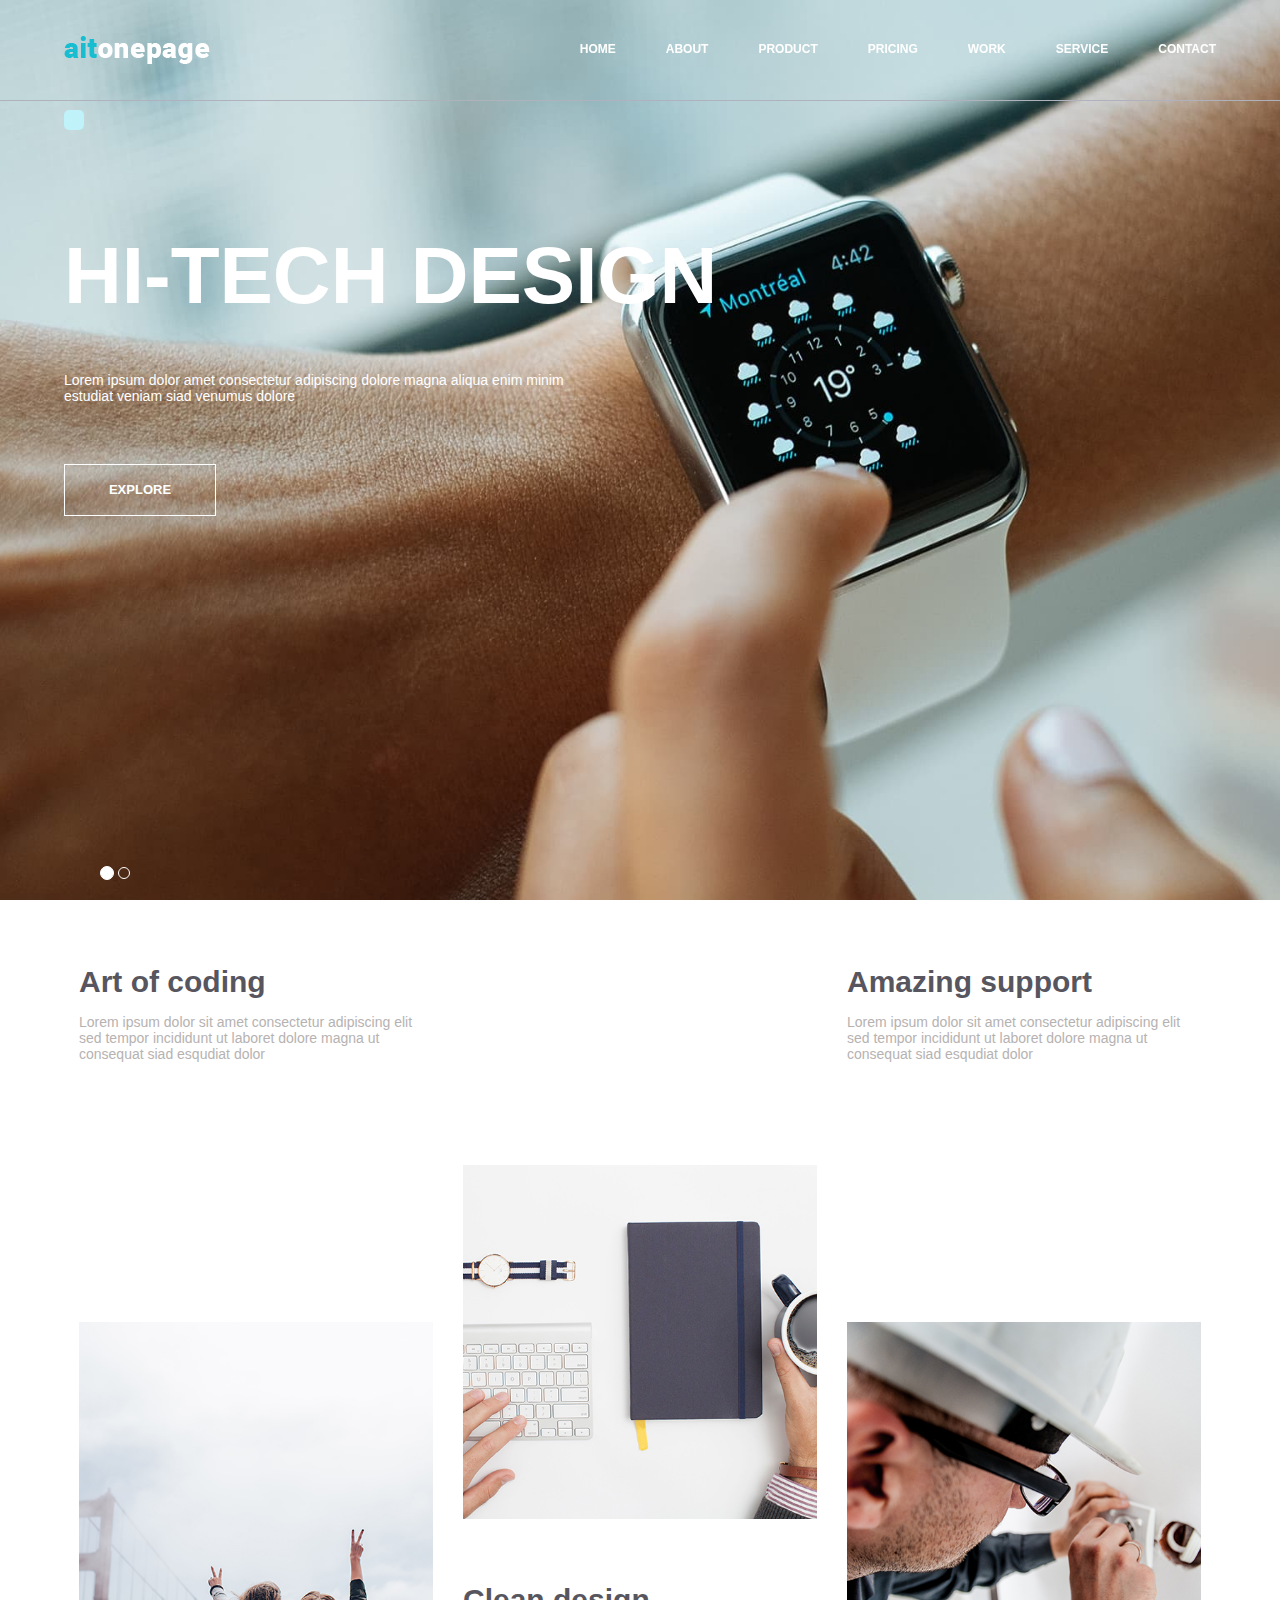
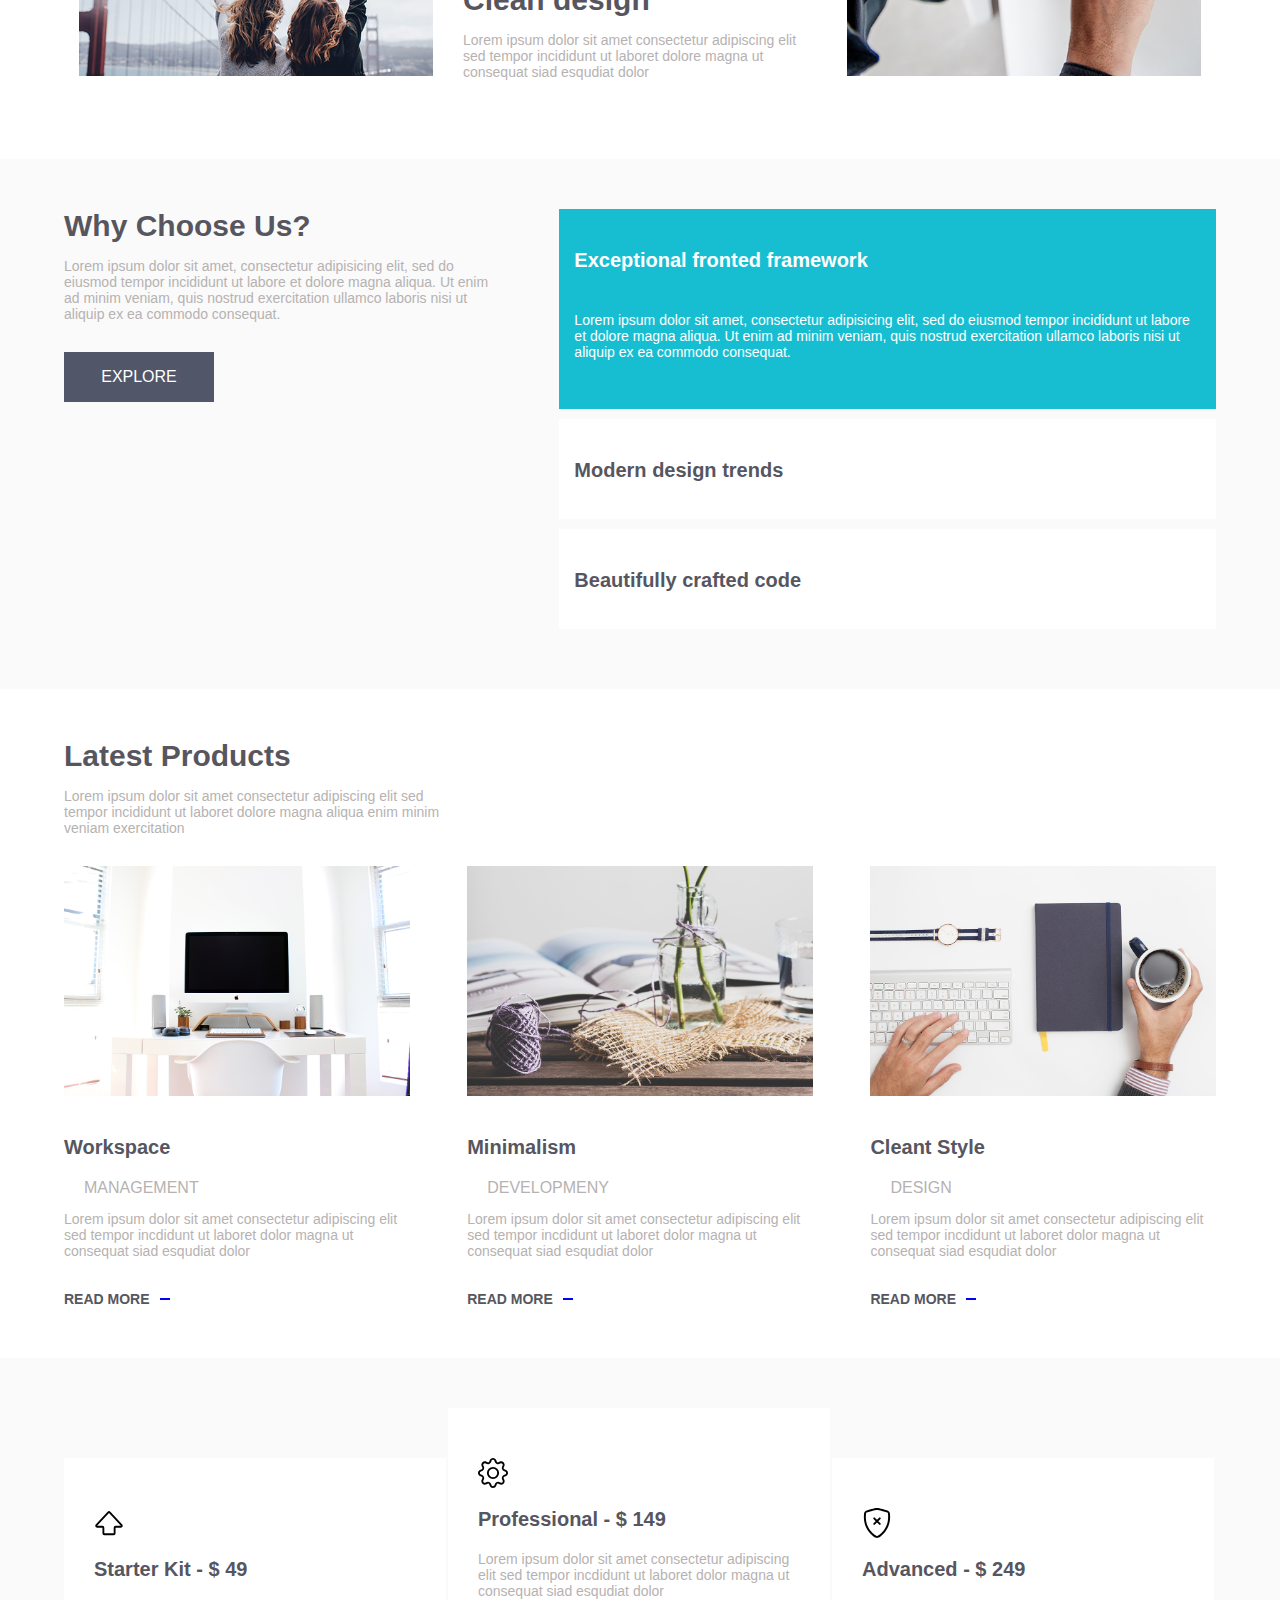
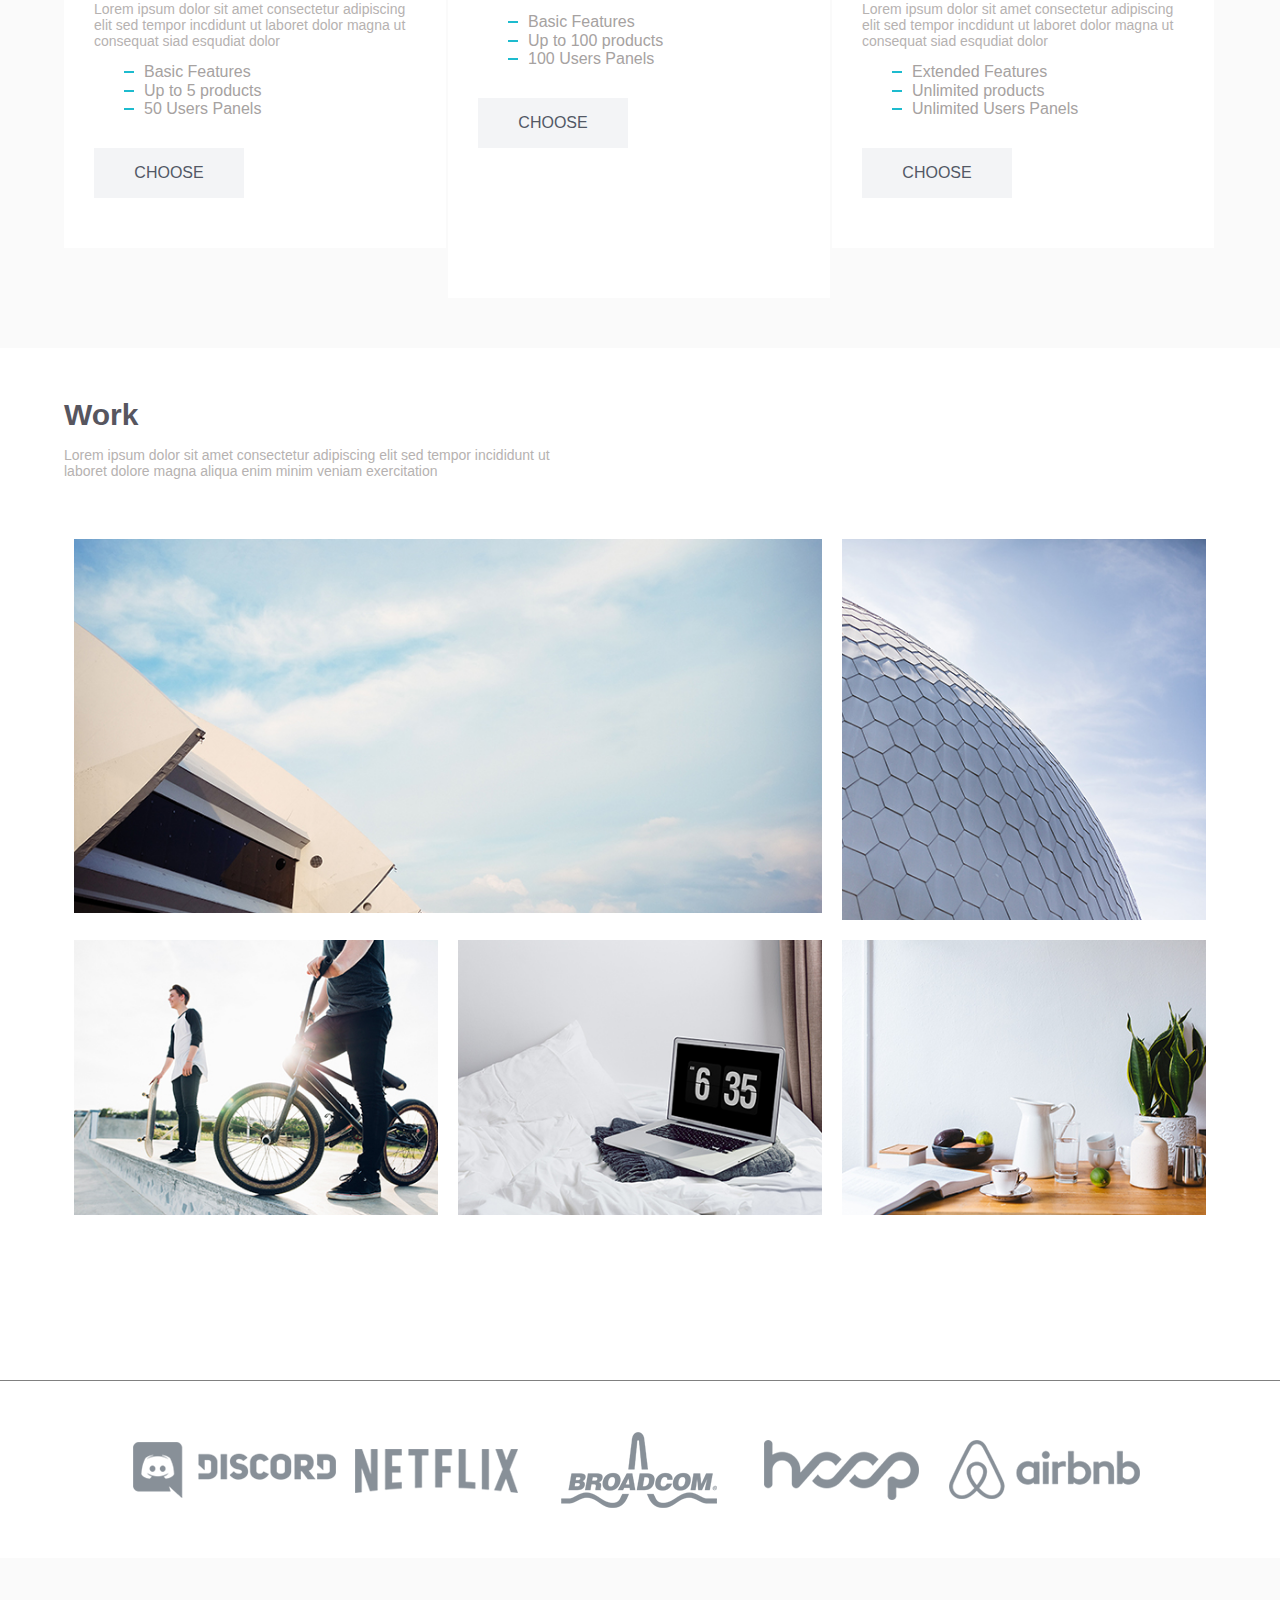
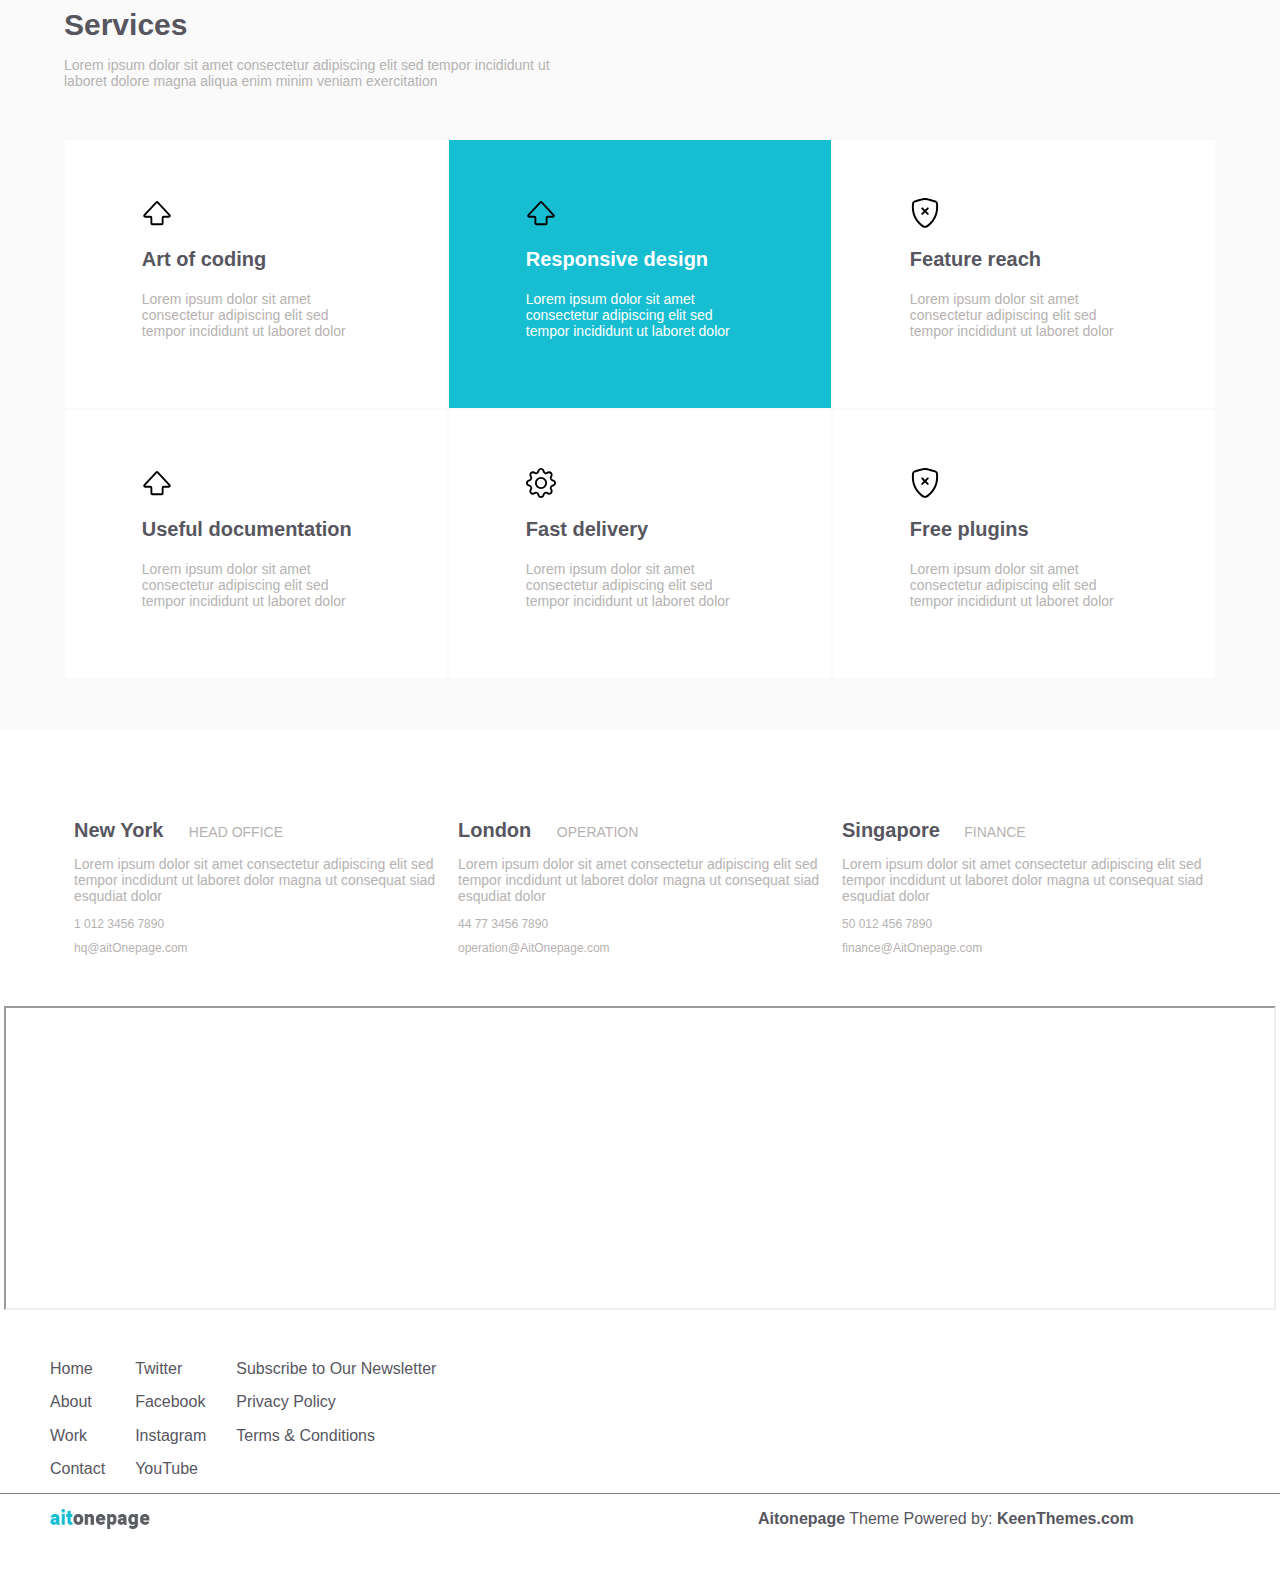
<file: src/index.html>
<!DOCTYPE HTML>
<html lang="en" class="no-js">

<head>
	<meta charset="utf-8">
	<title>One-page</title>
	<meta name="description" content="">
	<meta name="viewport" content="width=device-width, initial-scale=1">
	<meta property="og:title" content="">
	<meta property="og:type" content="">
	<meta property="og:url" content="">
	<meta property="og:image" content="">

	<link rel="manifest" href="site.webmanifest">
	<link rel="apple-touch-icon" href="icon.png">
	<link href="favicon.ico" rel="shortcut icon">

	<link rel="stylesheet" href="css/normalize.css">
	<link rel="stylesheet" href="css/main.css">
	<link rel="stylesheet" href="css/swiper-bundle.css">

	<meta name="theme-color" content="#fafafa">
</head>

<body>

	<!-- Add your site or application content here -->
	<header class="header">
		<a href="" class="logo"></a>
		<div class="menu-icon">
			<div class="line1"></div>
			<div class="line2"></div>
			<div class="line3"></div>
		</div>
		<ul class="menu-list">
			<li class="menu-item"><div class="line"></div><a href="">HOME</a></li>
			<li class="menu-item"><div class="line"></div><a href="">ABOUT</a></li>
			<li class="menu-item"><div class="line"></div><a href="">PRODUCT</a></li>
			<li class="menu-item"><div class="line"></div><a href="">PRICING</a></li>
			<li class="menu-item"><div class="line"></div><a href="">WORK</a></li>
			<li class="menu-item"><div class="line"></div><a href="">SERVICE</a></li>
			<li class="menu-item"><div class="line"></div><a href="">CONTACT</a></li></li>
		</ul>
	</header>

	<div class="hi-tech-design">
		<div class="swiper-container">
			<div class="swiper-wrapper">
				<div class="swiper-slide slide1">
					<div class="lang-container">
						<div class="language">
							<p>select language</p>
							<a href="index.html">english</a>
							<a href="index-rus.html">russian</a>
						</div>
					</div>
					<h1>HI-TECH DESIGN</h1>
					<p>Lorem ipsum dolor amet consectetur adipiscing dolore magna aliqua
enim minim estudiat veniam siad venumus dolore</p>
					<a class="explorebutton" href="index.html"> EXPLORE</a>
				</div>
				<div class="swiper-slide slide2">
					<div class="lang-container">
						<div class="language">
							<p>select language</p>
							<a href="index.html">english</a>
							<a href="index-rus.html">russian</a>
						</div>
					</div>
					<h1>HI-TECH DESIGN</h1>
					<p>Lorem ipsum dolor amet consectetur adipiscing dolore magna aliqua
enim minim estudiat veniam siad venumus dolore</p>
					<a class="explorebutton" href="index.html"> EXPLORE</a>
				</div>
			</div>
			<div class="swiper-buttons">
				<div class="button1"></div>
				<div class="button2"></div>
			</div>
		</div>
	</div>

	<div class="about">
		<div class="art-of-coding">
			<h2>Art of coding</h2>
			<p>Lorem ipsum dolor sit amet consectetur adipiscing elit sed tempor incididunt ut laboret dolore magna ut consequat siad esqudiat dolor</p>
			<img src="img/about1.jpg" alt="girls">
		</div>
		<div class="clean-design">
			<img src="img/about2.jpg" alt="table">
			<h2>Clean design</h2>
			<p>Lorem ipsum dolor sit amet consectetur adipiscing elit sed tempor incididunt ut laboret dolore magna ut consequat siad esqudiat dolor</p>
		</div>
		<div class="amazing-support">
			<h2>Amazing support</h2>
			<p>Lorem ipsum dolor sit amet consectetur adipiscing elit sed tempor incididunt ut laboret dolore magna ut consequat siad esqudiat dolor</p>
			<img src="img/about3.jpg" alt="master">
		</div>
	</div>

	<div class="why-choose-us">
		<div class="question">
			<h2>Why Choose Us?</h2>
			<p>Lorem ipsum dolor sit amet, consectetur adipisicing elit, sed do eiusmod tempor incididunt ut labore et dolore magna aliqua. Ut enim ad minim veniam, quis nostrud exercitation ullamco laboris nisi ut aliquip ex ea commodo consequat.</p>
			<a href="" class="button">EXPLORE</a>
		</div>
		<div class="categories">
			<div class="category1 blue-style">
				<h3>Exceptional fronted framework</h3>
				<p>Lorem ipsum dolor sit amet, consectetur adipisicing elit, sed do eiusmod tempor incididunt ut labore et dolore magna aliqua. Ut enim ad minim veniam, quis nostrud exercitation ullamco laboris nisi ut aliquip ex ea commodo consequat.</p>
			</div>
			<div class="category2">
				<h3>Modern design trends</h3>
				<p>Lorem ipsum dolor sit amet, consectetur adipisicing elit, sed do eiusmod tempor incididunt ut labore et dolore magna aliqua. Ut enim ad minim veniam, quis nostrud exercitation ullamco laboris nisi ut aliquip ex ea commodo consequat.</p>
			</div>
			<div class="category3">
				<h3>Beautifully crafted code</h3>
				<p>Lorem ipsum dolor sit amet, consectetur adipisicing elit, sed do eiusmod tempor incididunt ut labore et dolore magna aliqua. Ut enim ad minim veniam, quis nostrud exercitation ullamco laboris nisi ut aliquip ex ea commodo consequat.</p>
			</div>
		</div>
	</div>

	<div class="latest-products">
		<h2>Latest Products</h2>
		<p>Lorem ipsum dolor sit amet consectetur adipiscing elit sed tempor incididunt ut laboret dolore magna aliqua enim minim veniam exercitation</p>
		<div class="container">
			<div class="conteiner-item1">
				<img src="img/l-p-1.jpg" alt="computer">
				<a href=""><h3>Workspace</h3></a>
				<div class="position">MANAGEMENT</div>
				<p>Lorem ipsum dolor sit amet consectetur adipiscing elit sed tempor incdidunt ut laboret dolor magna ut consequat siad esqudiat dolor</p>
				<a href="" class="read-more">READ MORE</a>
			</div>
			<div class="conteiner-item2">
				<img src="img/l-p-2.jpg" alt="table">
				<a href=""><h3>Minimalism</h3></a>
				<div class="position">DEVELOPMENY</div>
				<p>Lorem ipsum dolor sit amet consectetur adipiscing elit sed tempor incdidunt ut laboret dolor magna ut consequat siad esqudiat dolor</p>
				<a href="" class="read-more">READ MORE</a>
			</div>
			<div class="conteiner-item3">
				<img src="img/l-p-3.jpg" alt="table">
				<a href=""><h3>Cleant Style</h3></a>
				<div class="position">DESIGN</div>
				<p>Lorem ipsum dolor sit amet consectetur adipiscing elit sed tempor incdidunt ut laboret dolor magna ut consequat siad esqudiat dolor</p>
				<a href="" class="read-more">READ MORE</a>
			</div>
		</div>
	</div>

	<div class="price">
		<div class="conteiner-item1">
			<img src="img/shift.svg" alt="icon">
			<h3>Starter Kit - $ 49</h3>
			<p>Lorem ipsum dolor sit amet consectetur adipiscing elit sed tempor incdidunt ut laboret dolor magna ut consequat siad esqudiat dolor</p>
			<ul>
				<li>Basic Features</li>
				<li>Up to 5 products</li>
				<li>50 Users Panels</li>
			</ul>
			<a href="" class="button">CHOOSE</a>
		</div>
		<div class="conteiner-item2">
			<img src="img/gear.svg" alt="icon">
			<h3>Professional - $ 149 </h3>
			<p>Lorem ipsum dolor sit amet consectetur adipiscing elit sed tempor incdidunt ut laboret dolor magna ut consequat siad esqudiat dolor</p>
			<ul>
				<li>Basic Features</li>
				<li>Up to 100 products</li>
				<li>100 Users Panels</li>
			</ul>
			<a href="" class="button">CHOOSE</a>
		</div>
		<div class="conteiner-item3">
			<img src="img/shield-x.svg" alt="icon">
			<h3>Advanced - $ 249</h3>
			<p>Lorem ipsum dolor sit amet consectetur adipiscing elit sed tempor incdidunt ut laboret dolor magna ut consequat siad esqudiat dolor</p>
			<ul>
				<li>Extended Features</li>
				<li>Unlimited products</li>
				<li>Unlimited Users Panels</li>
			</ul>
			<a href="" class="button">CHOOSE</a>
		</div>
	</div>

	<div class="work">
		<h2>Work</h2>
		<p>Lorem ipsum dolor sit amet consectetur adipiscing elit sed tempor incididunt ut laboret dolore magna aliqua enim minim veniam exercitation</p>
		<div class="galery">
			<img class="a1" src="img/galery1.jpg" alt="roof">
			<img class="a2" src="img/galery2.jpg" alt="table">
			<img class="a3" src="img/galery3.jpg" alt="bycicle">
			<img class="a4" src="img/galery4.jpg" alt="time">
			<img class="a5" src="img/galery5.jpg" alt="roof">
		</div>
	</div>

	<div class="sponsors">
		<img class="a1" src="img/sponsor1.png" alt="sponsor">
		<img class="a2" src="img/sponsor2.png" alt="sponsor">
		<img class="a3" src="img/sponsor3.png" alt="sponsor">
		<img class="a4" src="img/sponsor4.png" alt="sponsor">
		<img class="a5" src="img/sponsor5.png" alt="sponsor">
	</div>

	<div class="services">
		<h2>Services</h2>
		<p>Lorem ipsum dolor sit amet consectetur adipiscing elit sed tempor incididunt ut laboret dolore magna aliqua enim minim veniam exercitation</p>
		<div class="grid">
			<div class="grid-item1">
				<img src="img/shift.svg" alt="icon" class="image">
				<h3>Art of coding</h3>
				<p>Lorem ipsum dolor sit amet consectetur adipiscing elit sed tempor incididunt ut laboret dolor</p>
			</div>
			<div class="grid-item2">
				<img src="img/shift.svg" alt="icon" class="image">
				<h3>Responsive design</h3>
				<p>Lorem ipsum dolor sit amet consectetur adipiscing elit sed tempor incididunt ut laboret dolor</p>
			</div>
			<div class="grid-item3">
				<img src="img/shield-x.svg" alt="icon" class="image">
				<h3>Feature reach</h3>
				<p>Lorem ipsum dolor sit amet consectetur adipiscing elit sed tempor incididunt ut laboret dolor</p>
			</div>
			<div class="grid-item4">
				<img src="img/shift.svg" alt="icon" class="image">
				<h3>Useful documentation</h3>
				<p>Lorem ipsum dolor sit amet consectetur adipiscing elit sed tempor incididunt ut laboret dolor</p>
			</div>
			<div class="grid-item5">
				<img src="img/gear.svg" alt="icon" class="image">
				<h3>Fast delivery</h3>
				<p>Lorem ipsum dolor sit amet consectetur adipiscing elit sed tempor incididunt ut laboret dolor</p>
			</div>
			<div class="grid-item6">
				<img src="img/shield-x.svg" alt="icon" class="image">
				<h3>Free plugins</h3>
				<p>Lorem ipsum dolor sit amet consectetur adipiscing elit sed tempor incididunt ut laboret dolor</p>
			</div>
		</div>
	</div>

	<div class="city">
		<div class="item1">
			<h3>New York </h3>
			<div class="position">HEAD OFFICE</div>
			<p>Lorem ipsum dolor sit amet consectetur adipiscing elit sed tempor incdidunt ut laboret dolor magna ut consequat siad esqudiat dolor</p>
			<div class="phone"> 1 012 3456 7890</div>
			<div class="email">hq@aitOnepage.com</div>
		</div>
		<div class="item2">
			<h3>London </h3>
			<div class="position">OPERATION</div>
			<p>Lorem ipsum dolor sit amet consectetur adipiscing elit sed tempor incdidunt ut laboret dolor magna ut consequat siad esqudiat dolor</p>
			<div class="phone">44 77 3456 7890</div>
			<div class="email">operation@AitOnepage.com</div>
		</div>
		<div class="item3">
			<h3>Singapore</h3>
			<div class="position">FINANCE</div>
			<p>Lorem ipsum dolor sit amet consectetur adipiscing elit sed tempor incdidunt ut laboret dolor magna ut consequat siad esqudiat dolor</p>
			<div class="phone"> 50 012 456 7890</div>
			<div class="email">finance@AitOnepage.com</div>
		</div>
	</div>

	<div class="map">
		<iframe src="https://www.google.com/maps/embed?pb=!1m14!1m8!1m3!1d29513.09911664666!2d89.0260179!3d62.4631521!3m2!1i1024!2i768!4f13.1!3m3!1m2!1s0x434b7399a95dc4f9%3A0x16d155bd53437b8b!2z0JzQo9CfICIg0KLRg9GA0LDQvdGB0LrRjdC90LXRgNCz0L4iINCR0L7RgNGB0LrQuNC5INGE0LjQu9C40LDQuw!5e0!3m2!1sru!2sru!4v1619083714948!5m2!1sru!2sru" allowfullscreen="" loading="lazy"></iframe>
	</div>
	
	<footer>
		<div class="links">
			<ul class="list1">
				<li>Home</li>
				<li>About</li>
				<li>Work</li>
				<li>Contact</li>
			</ul>
			<ul class="list2">
				<li>Twitter</li>
				<li>Facebook</li>
				<li>Instagram</li>
				<li>YouTube</li>
			</ul>
			<ul class="list3">
				<li>Subscribe to Our Newsletter</li>
				<li>Privacy Policy</li>
				<li>Terms & Conditions</li>
			</ul>
		</div>
		<div class="foot">
			<img src="img/logo-dark.png" alt="logo">
			<div class="text"><b>Aitonepage</b> Theme Powered by: <b>KeenThemes.com</b></div>
		</div>
	</footer>

	<a href="" class="buttonUp unview">TOP</a>


	<script src="js/swiper-bundle.js"></script>
	<script src="js/vendor/modernizr-3.11.2.min.js"></script>
	<script src="js/plugins.js"></script>
	<script src="js/main.js"></script>

	<!-- Google Analytics: change UA-XXXXX-Y to be your site's ID. -->
	<script>
		window.ga = function () { ga.q.push(arguments) }; ga.q = []; ga.l = +new Date;
		ga('create', 'UA-XXXXX-Y', 'auto'); ga('set', 'anonymizeIp', true); ga('set', 'transport', 'beacon'); ga('send', 'pageview')
	</script>
	<script src="https://www.google-analytics.com/analytics.js" async></script>
</body>

</html>
</file>
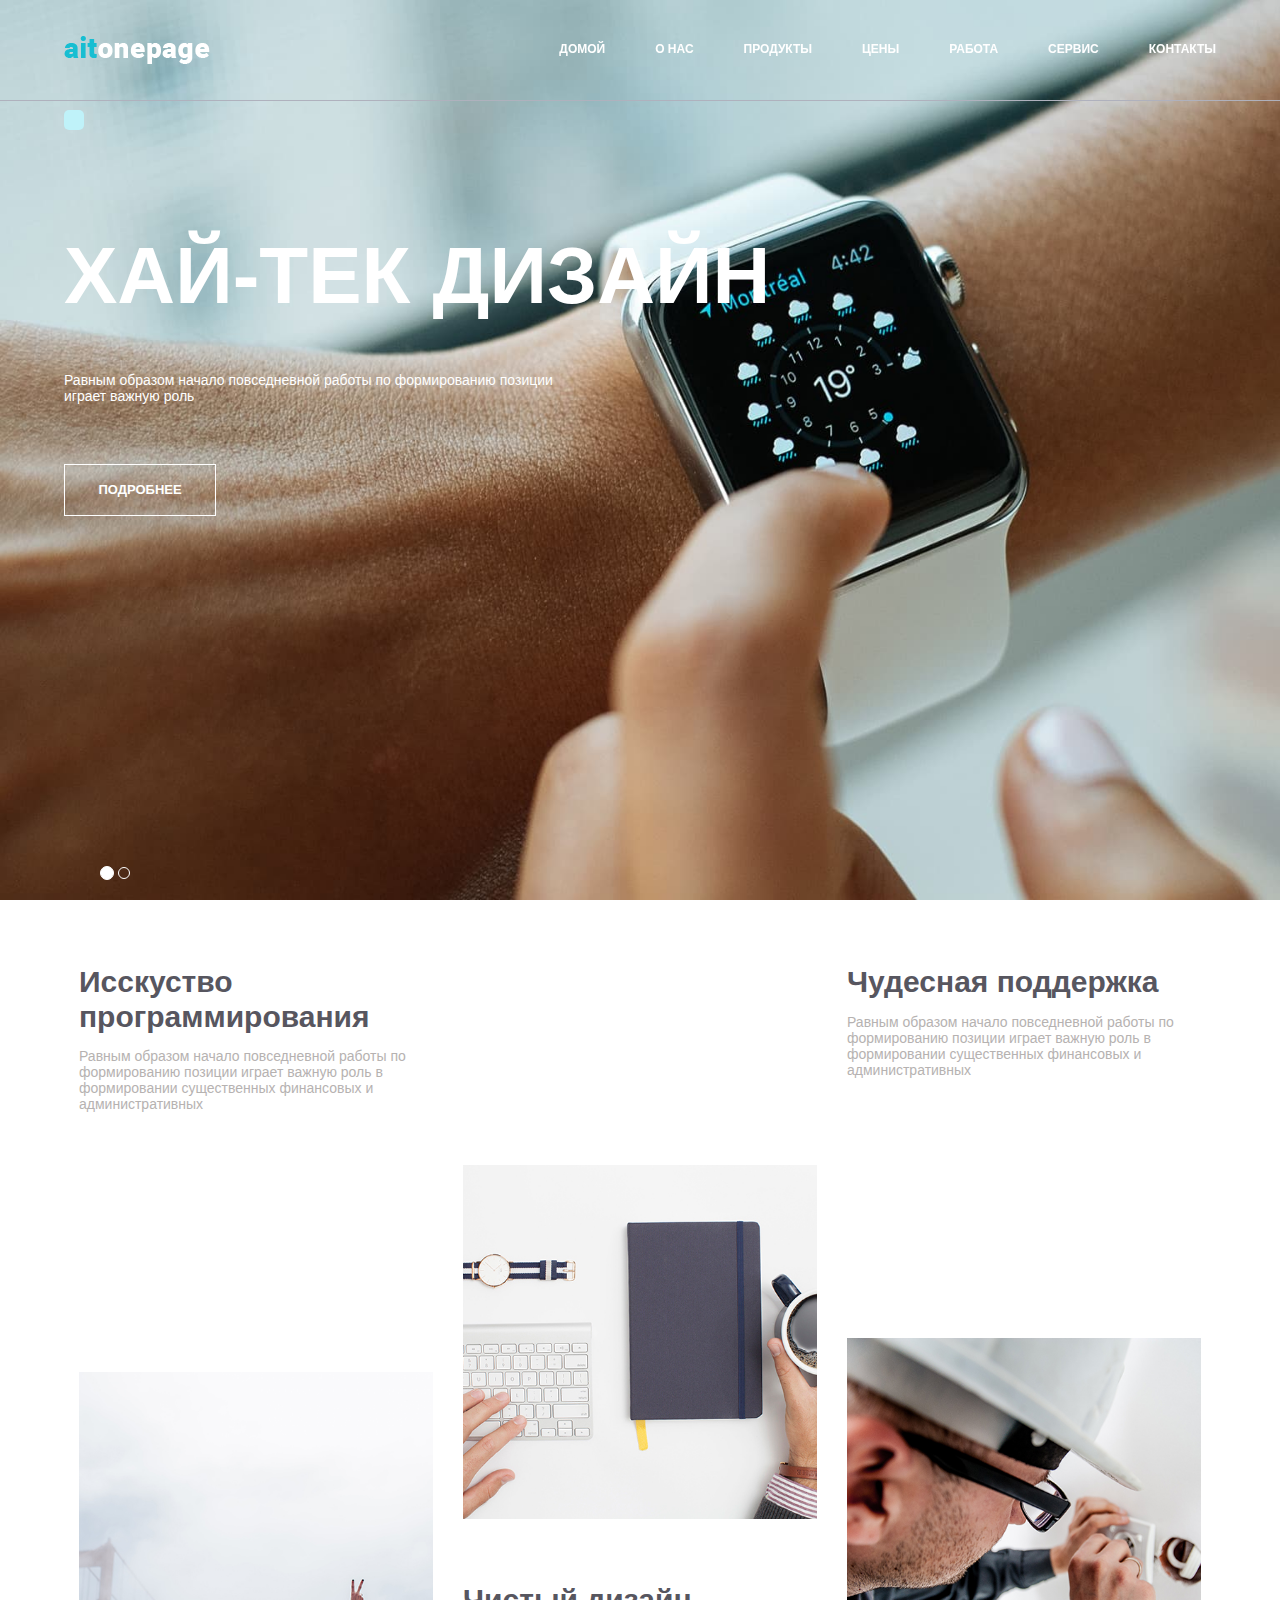
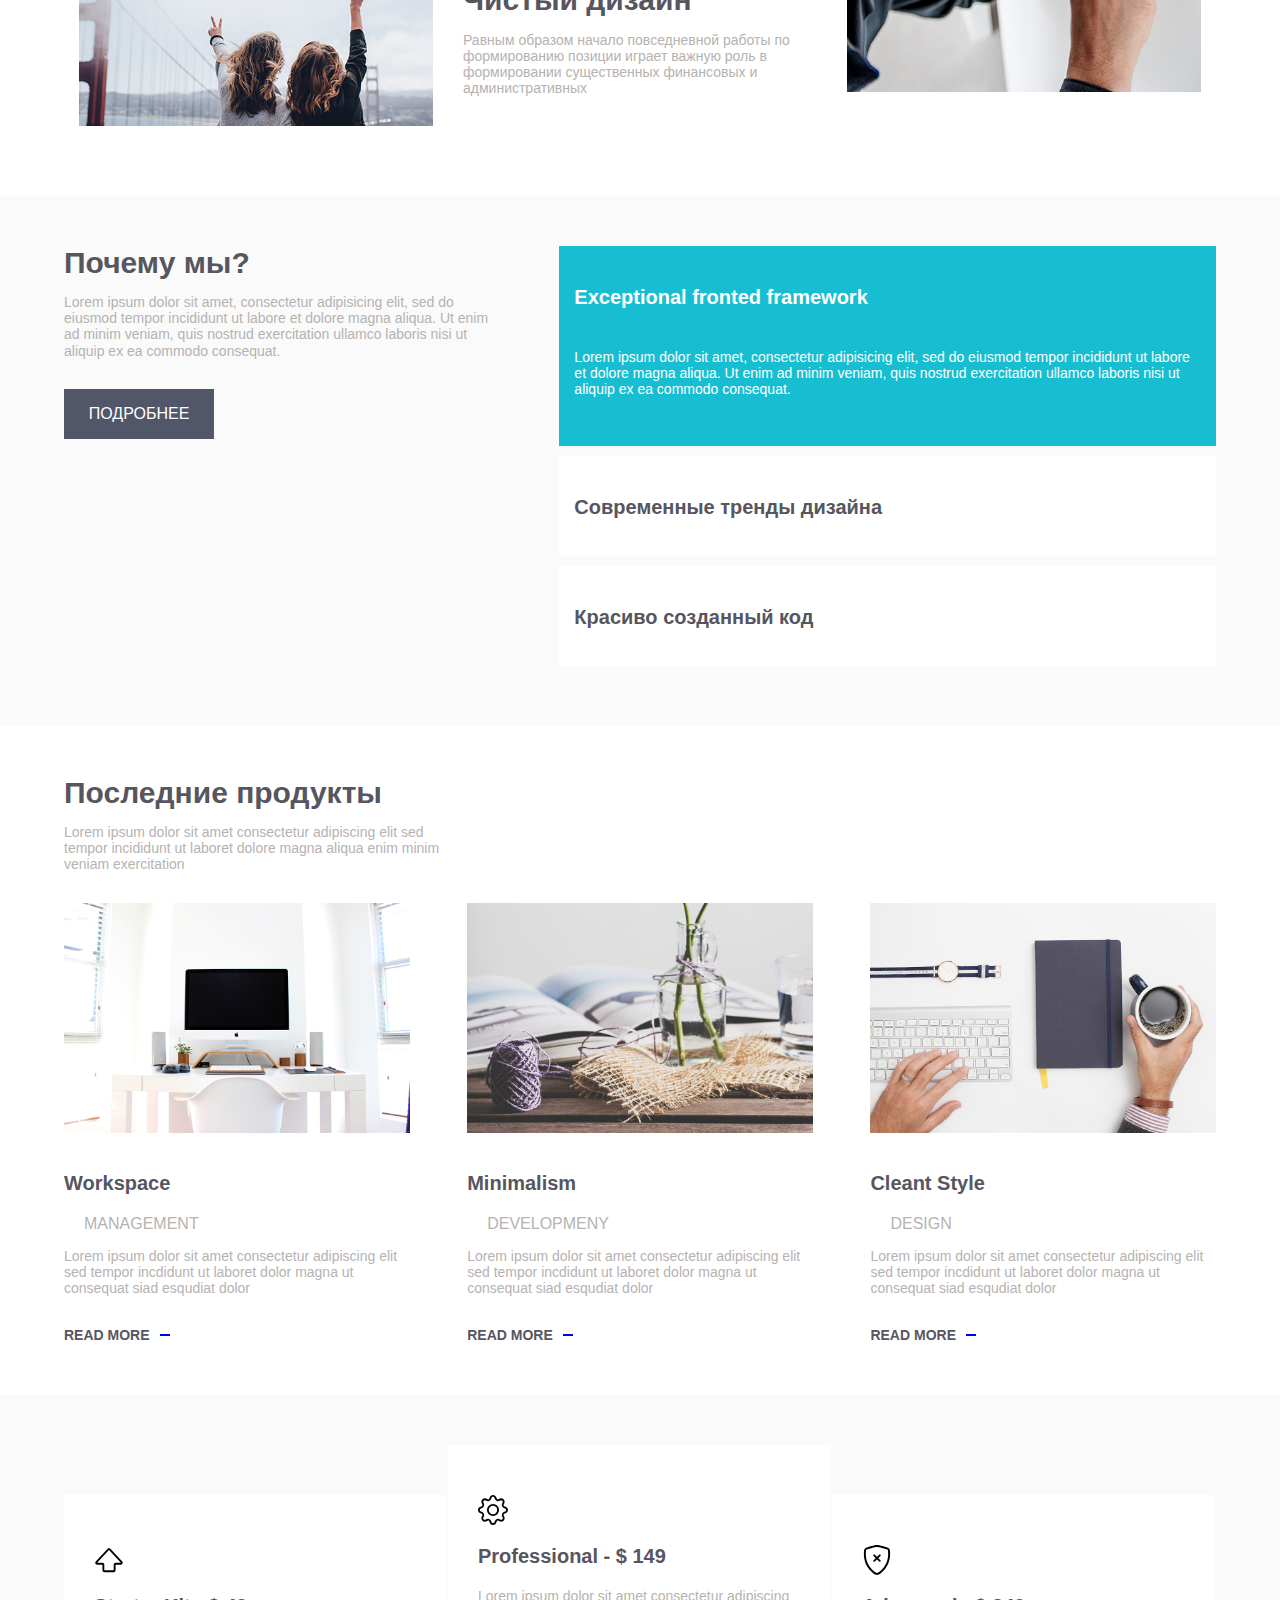
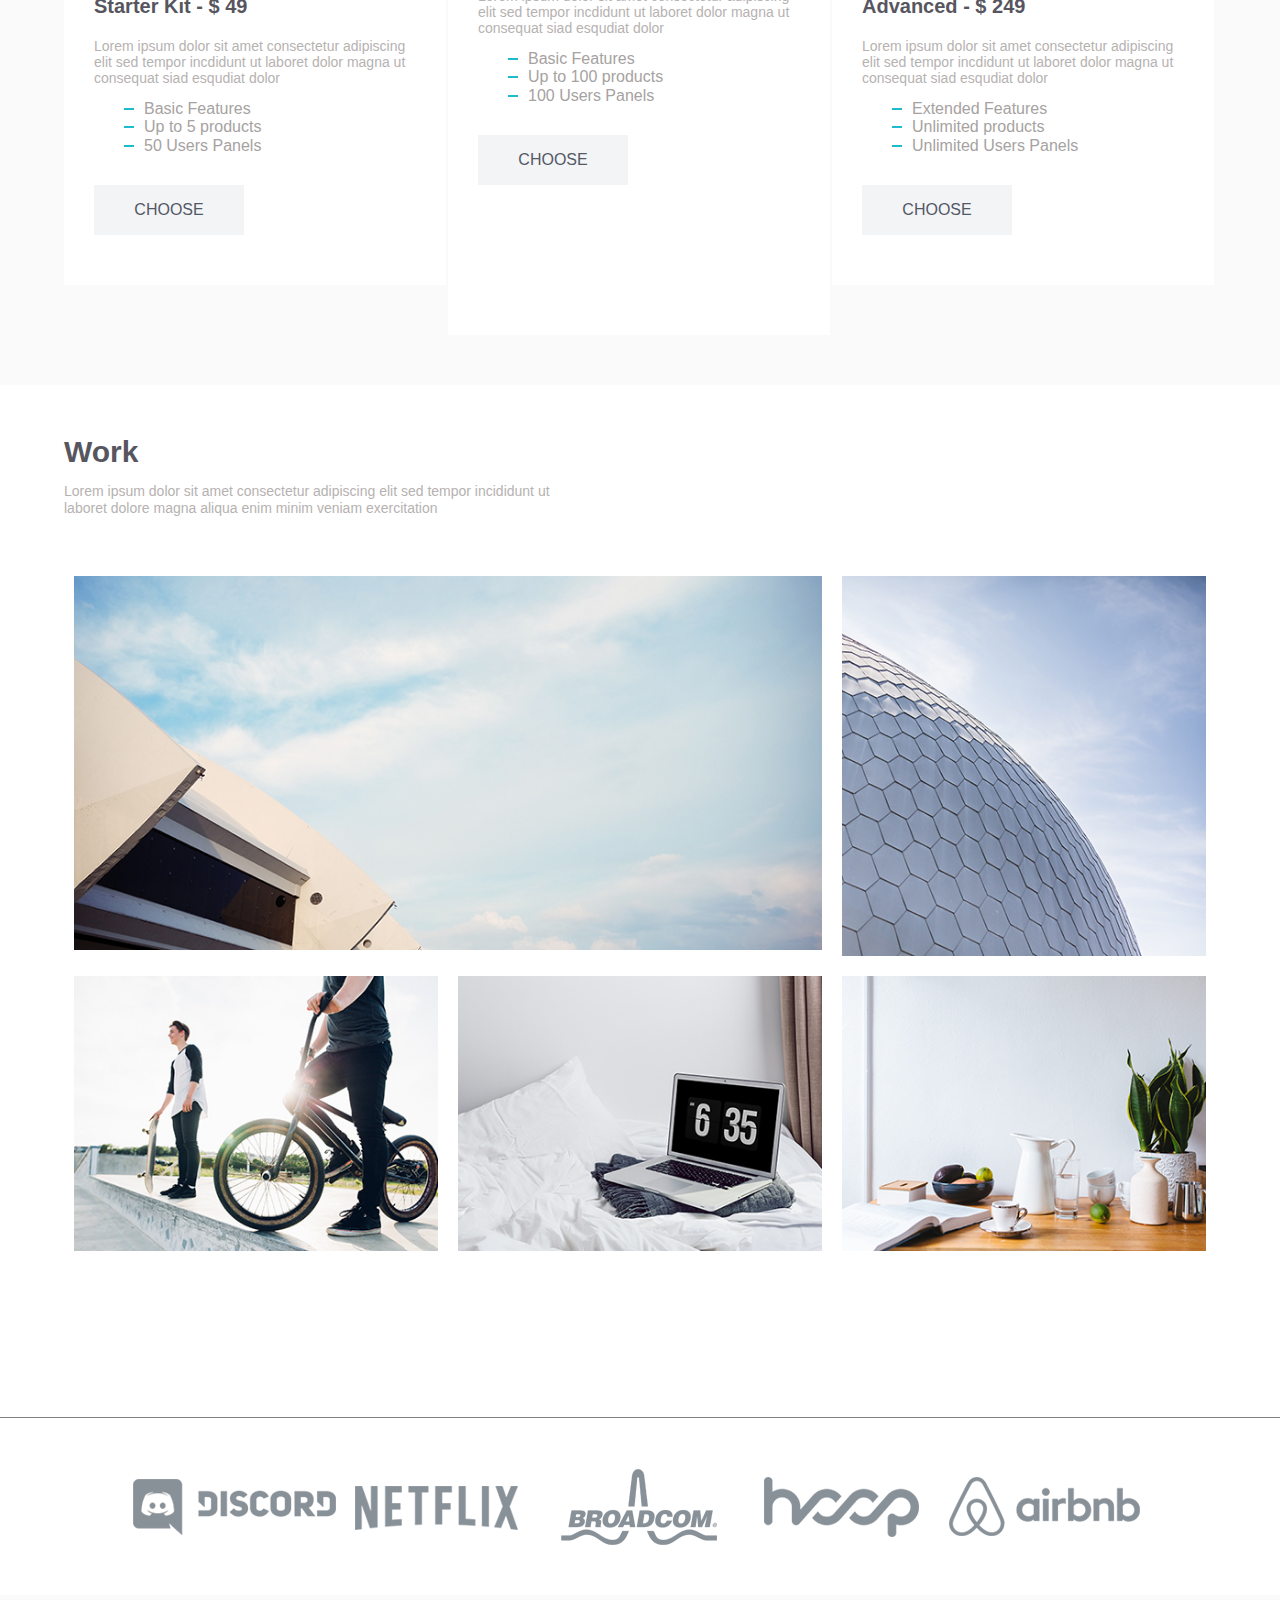
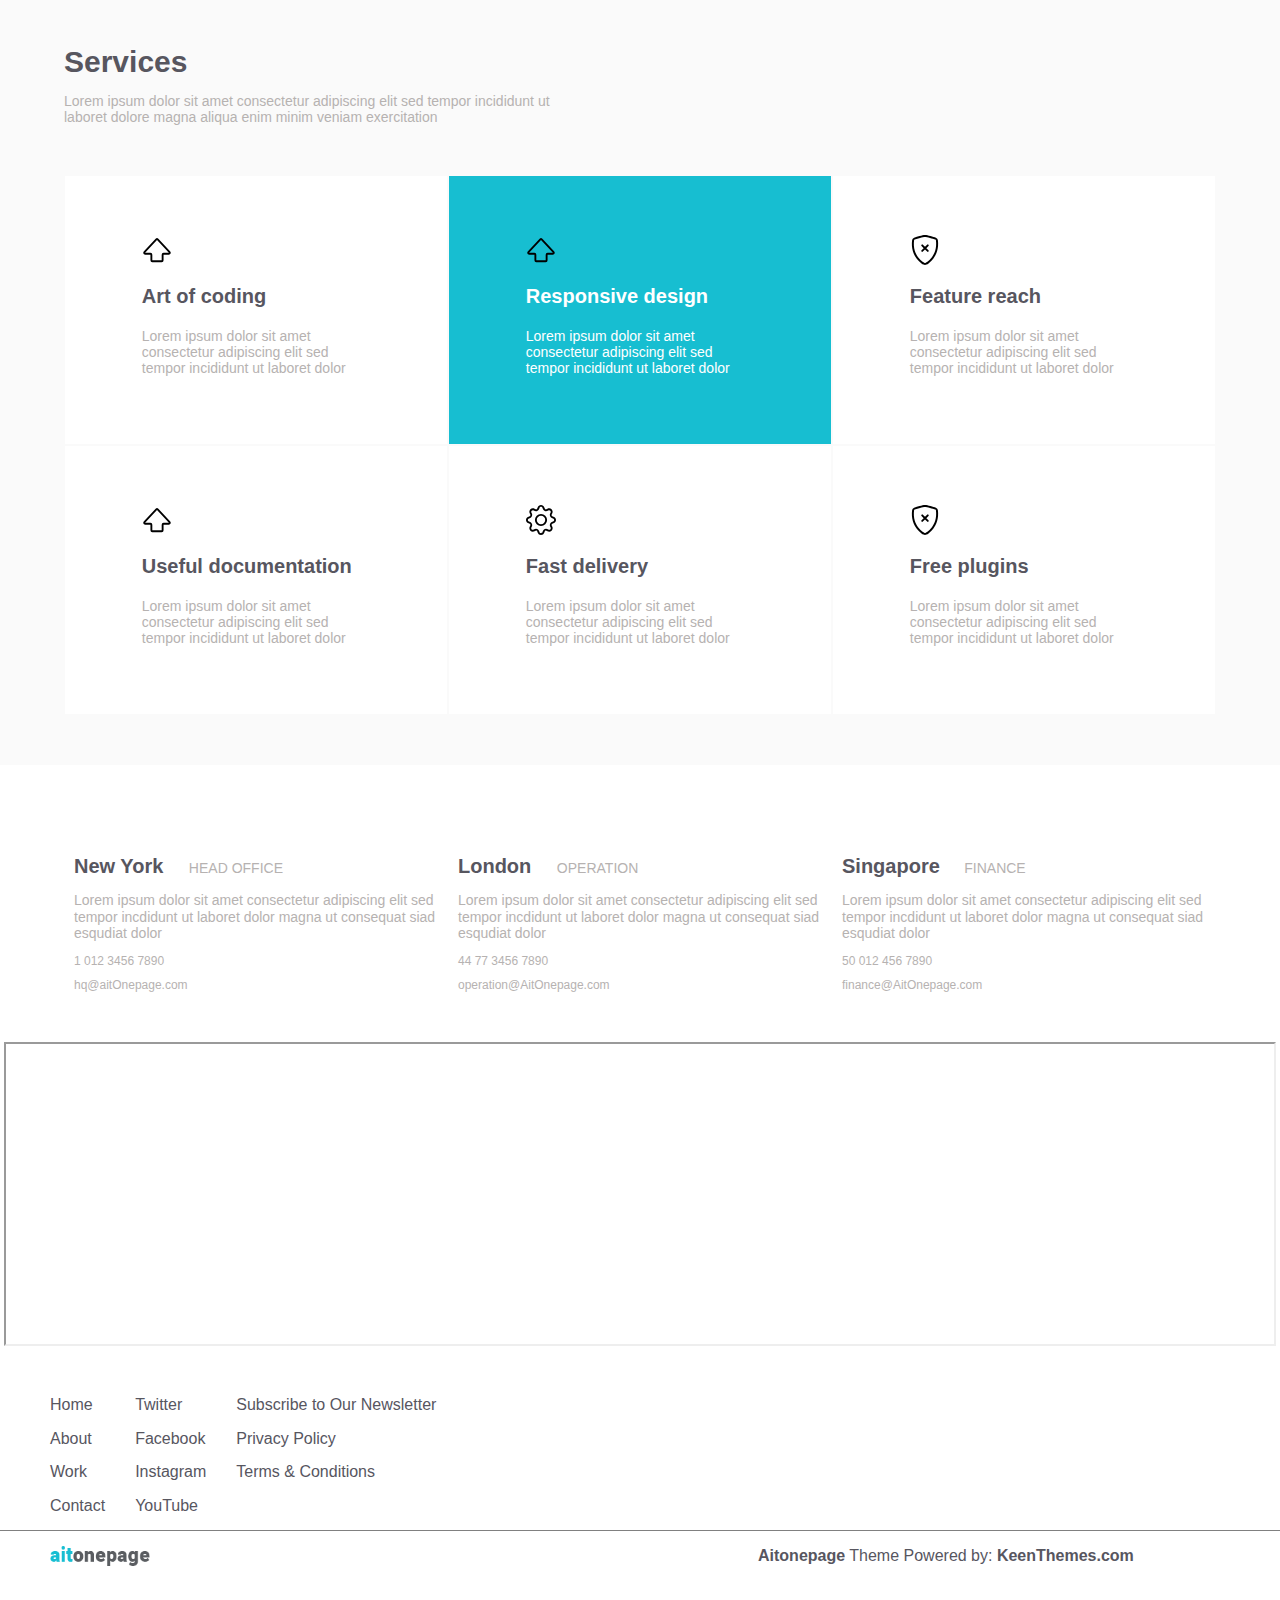
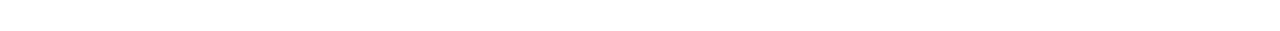
<file: src/index-rus.html>
<!DOCTYPE HTML>
<html lang="ru" class="no-js">

<head>
	<meta charset="utf-8">
	<title>One-page(rus)</title>
	<meta name="description" content="">
	<meta name="viewport" content="width=device-width, initial-scale=1">
	<meta property="og:title" content="">
	<meta property="og:type" content="">
	<meta property="og:url" content="">
	<meta property="og:image" content="">

	<link rel="manifest" href="site.webmanifest">
	<link rel="apple-touch-icon" href="icon.png">
	<link href="favicon.ico" rel="shortcut icon">

	<link rel="stylesheet" href="css/normalize.css">
	<link rel="stylesheet" href="css/main.css">
	<link rel="stylesheet" href="css/swiper-bundle.css">

	<meta name="theme-color" content="#fafafa">
</head>

<body>

	<!-- Add your site or application content here -->
	<header class="header">
		<a href="" class="logo"></a>
		<div class="menu-icon">
			<div class="line1"></div>
			<div class="line2"></div>
			<div class="line3"></div>
		</div>
		<ul class="menu-list">
			<li class="menu-item"><div class="line"></div><a href="">ДОМОЙ</a></li>
			<li class="menu-item"><div class="line"></div><a href="">О НАС</a></li>
			<li class="menu-item"><div class="line"></div><a href="">ПРОДУКТЫ</a></li>
			<li class="menu-item"><div class="line"></div><a href="">ЦЕНЫ</a></li>
			<li class="menu-item"><div class="line"></div><a href="">РАБОТА</a></li>
			<li class="menu-item"><div class="line"></div><a href="">СЕРВИС</a></li>
			<li class="menu-item"><div class="line"></div><a href="">КОНТАКТЫ</a></li></li>
		</ul>
	</header>

	<div class="hi-tech-design">
		<div class="swiper-container">
			<div class="swiper-wrapper">
				<div class="swiper-slide slide1">
					<div class="lang-container">
						<div class="language">
							<p>выберите язык</p>
							<a href="index.html">англ.</a>
							<a href="index-rus.html">русский</a>
						</div>
					</div>
					<h1>ХАЙ-ТЕК ДИЗАЙН</h1>
					<p>Равным образом начало повседневной работы по формированию позиции играет важную роль</p>
					<a class="explorebutton" href="index.html"> ПОДРОБНЕЕ</a>
				</div>
				<div class="swiper-slide slide2">
					<div class="lang-container">
						<div class="language">
							<p>выберите язык</p>
							<a href="index.html">англ.</a>
							<a href="index-rus.html">русский</a>
						</div>
					</div>
					<h1>ХАЙ-ТЕК ДИЗАЙН</h1>
					<p>Равным образом начало повседневной работы по формированию позиции играет важную роль</p>
					<a class="explorebutton" href="index.html"> ПОДРОБНЕЕ</a>
				</div>
			</div>
			<div class="swiper-buttons">
				<div class="button1"></div>
				<div class="button2"></div>
			</div>
		</div>
	</div>

	<div class="about">
		<div class="art-of-coding">
			<h2>Исскуство программирования</h2>
			<p>Равным образом начало повседневной работы по формированию позиции играет важную роль в формировании существенных финансовых и административных</p>
			<img src="img/about1.jpg" alt="girls">
		</div>
		<div class="clean-design">
			<img src="img/about2.jpg" alt="table">
			<h2>Чистый дизайн</h2>
			<p>Равным образом начало повседневной работы по формированию позиции играет важную роль в формировании существенных финансовых и административных</p>
		</div>
		<div class="amazing-support">
			<h2>Чудесная поддержка</h2>
			<p>Равным образом начало повседневной работы по формированию позиции играет важную роль в формировании существенных финансовых и административных</p>
			<img src="img/about3.jpg" alt="master">
		</div>
	</div>

	<div class="why-choose-us">
		<div class="question">
			<h2>Почему мы?</h2>
			<p>Lorem ipsum dolor sit amet, consectetur adipisicing elit, sed do eiusmod tempor incididunt ut labore et dolore magna aliqua. Ut enim ad minim veniam, quis nostrud exercitation ullamco laboris nisi ut aliquip ex ea commodo consequat.</p>
			<a href="" class="button">ПОДРОБНЕЕ</a>
		</div>
		<div class="categories">
			<div class="category1 blue-style">
				<h3>Exceptional fronted framework</h3>
				<p>Lorem ipsum dolor sit amet, consectetur adipisicing elit, sed do eiusmod tempor incididunt ut labore et dolore magna aliqua. Ut enim ad minim veniam, quis nostrud exercitation ullamco laboris nisi ut aliquip ex ea commodo consequat.</p>
			</div>
			<div class="category2">
				<h3>Современные тренды дизайна</h3>
				<p>Lorem ipsum dolor sit amet, consectetur adipisicing elit, sed do eiusmod tempor incididunt ut labore et dolore magna aliqua. Ut enim ad minim veniam, quis nostrud exercitation ullamco laboris nisi ut aliquip ex ea commodo consequat.</p>
			</div>
			<div class="category3">
				<h3>Красиво созданный код</h3>
				<p>Lorem ipsum dolor sit amet, consectetur adipisicing elit, sed do eiusmod tempor incididunt ut labore et dolore magna aliqua. Ut enim ad minim veniam, quis nostrud exercitation ullamco laboris nisi ut aliquip ex ea commodo consequat.</p>
			</div>
		</div>
	</div>

	<div class="latest-products">
		<h2>Последние продукты</h2>
		<p>Lorem ipsum dolor sit amet consectetur adipiscing elit sed tempor incididunt ut laboret dolore magna aliqua enim minim veniam exercitation</p>
		<div class="container">
			<div class="conteiner-item1">
				<img src="img/l-p-1.jpg" alt="computer">
				<a href=""><h3>Workspace</h3></a>
				<div class="position">MANAGEMENT</div>
				<p>Lorem ipsum dolor sit amet consectetur adipiscing elit sed tempor incdidunt ut laboret dolor magna ut consequat siad esqudiat dolor</p>
				<a href="" class="read-more">READ MORE</a>
			</div>
			<div class="conteiner-item2">
				<img src="img/l-p-2.jpg" alt="table">
				<a href=""><h3>Minimalism</h3></a>
				<div class="position">DEVELOPMENY</div>
				<p>Lorem ipsum dolor sit amet consectetur adipiscing elit sed tempor incdidunt ut laboret dolor magna ut consequat siad esqudiat dolor</p>
				<a href="" class="read-more">READ MORE</a>
			</div>
			<div class="conteiner-item3">
				<img src="img/l-p-3.jpg" alt="table">
				<a href=""><h3>Cleant Style</h3></a>
				<div class="position">DESIGN</div>
				<p>Lorem ipsum dolor sit amet consectetur adipiscing elit sed tempor incdidunt ut laboret dolor magna ut consequat siad esqudiat dolor</p>
				<a href="" class="read-more">READ MORE</a>
			</div>
		</div>
	</div>

	<div class="price">
		<div class="conteiner-item1">
			<img src="../src/img/shift.svg" alt="icon">
			<h3>Starter Kit - $ 49</h3>
			<p>Lorem ipsum dolor sit amet consectetur adipiscing elit sed tempor incdidunt ut laboret dolor magna ut consequat siad esqudiat dolor</p>
			<ul>
				<li>Basic Features</li>
				<li>Up to 5 products</li>
				<li>50 Users Panels</li>
			</ul>
			<a href="" class="button">CHOOSE</a>
		</div>
		<div class="conteiner-item2">
			<img src="../src/img/gear.svg" alt="icon">
			<h3>Professional - $ 149 </h3>
			<p>Lorem ipsum dolor sit amet consectetur adipiscing elit sed tempor incdidunt ut laboret dolor magna ut consequat siad esqudiat dolor</p>
			<ul>
				<li>Basic Features</li>
				<li>Up to 100 products</li>
				<li>100 Users Panels</li>
			</ul>
			<a href="" class="button">CHOOSE</a>
		</div>
		<div class="conteiner-item3">
			<img src="../src/img/shield-x.svg" alt="icon">
			<h3>Advanced - $ 249</h3>
			<p>Lorem ipsum dolor sit amet consectetur adipiscing elit sed tempor incdidunt ut laboret dolor magna ut consequat siad esqudiat dolor</p>
			<ul>
				<li>Extended Features</li>
				<li>Unlimited products</li>
				<li>Unlimited Users Panels</li>
			</ul>
			<a href="" class="button">CHOOSE</a>
		</div>
	</div>

	<div class="work">
		<h2>Work</h2>
		<p>Lorem ipsum dolor sit amet consectetur adipiscing elit sed tempor incididunt ut laboret dolore magna aliqua enim minim veniam exercitation</p>
		<div class="galery">
			<img class="a1" src="img/galery1.jpg" alt="roof">
			<img class="a2" src="img/galery2.jpg" alt="table">
			<img class="a3" src="img/galery3.jpg" alt="bycicle">
			<img class="a4" src="img/galery4.jpg" alt="time">
			<img class="a5" src="img/galery5.jpg" alt="roof">
		</div>
	</div>

	<div class="sponsors">
		<img class="a1" src="img/sponsor1.png" alt="sponsor">
		<img class="a2" src="img/sponsor2.png" alt="sponsor">
		<img class="a3" src="img/sponsor3.png" alt="sponsor">
		<img class="a4" src="img/sponsor4.png" alt="sponsor">
		<img class="a5" src="img/sponsor5.png" alt="sponsor">
	</div>

	<div class="services">
		<h2>Services</h2>
		<p>Lorem ipsum dolor sit amet consectetur adipiscing elit sed tempor incididunt ut laboret dolore magna aliqua enim minim veniam exercitation</p>
		<div class="grid">
			<div class="grid-item1">
				<img src="../src/img/shift.svg" alt="icon" class="image">
				<h3>Art of coding</h3>
				<p>Lorem ipsum dolor sit amet consectetur adipiscing elit sed tempor incididunt ut laboret dolor</p>
			</div>
			<div class="grid-item2">
				<img src="../src/img/shift.svg" alt="icon" class="image">
				<h3>Responsive design</h3>
				<p>Lorem ipsum dolor sit amet consectetur adipiscing elit sed tempor incididunt ut laboret dolor</p>
			</div>
			<div class="grid-item3">
				<img src="../src/img/shield-x.svg" alt="icon" class="image">
				<h3>Feature reach</h3>
				<p>Lorem ipsum dolor sit amet consectetur adipiscing elit sed tempor incididunt ut laboret dolor</p>
			</div>
			<div class="grid-item4">
				<img src="../src/img/shift.svg" alt="icon" class="image">
				<h3>Useful documentation</h3>
				<p>Lorem ipsum dolor sit amet consectetur adipiscing elit sed tempor incididunt ut laboret dolor</p>
			</div>
			<div class="grid-item5">
				<img src="../src/img/gear.svg" alt="icon" class="image">
				<h3>Fast delivery</h3>
				<p>Lorem ipsum dolor sit amet consectetur adipiscing elit sed tempor incididunt ut laboret dolor</p>
			</div>
			<div class="grid-item6">
				<img src="../src/img/shield-x.svg" alt="icon" class="image">
				<h3>Free plugins</h3>
				<p>Lorem ipsum dolor sit amet consectetur adipiscing elit sed tempor incididunt ut laboret dolor</p>
			</div>
		</div>
	</div>

	<div class="city">
		<div class="item1">
			<h3>New York </h3>
			<div class="position">HEAD OFFICE</div>
			<p>Lorem ipsum dolor sit amet consectetur adipiscing elit sed tempor incdidunt ut laboret dolor magna ut consequat siad esqudiat dolor</p>
			<div class="phone"> 1 012 3456 7890</div>
			<div class="email">hq@aitOnepage.com</div>
		</div>
		<div class="item2">
			<h3>London </h3>
			<div class="position">OPERATION</div>
			<p>Lorem ipsum dolor sit amet consectetur adipiscing elit sed tempor incdidunt ut laboret dolor magna ut consequat siad esqudiat dolor</p>
			<div class="phone">44 77 3456 7890</div>
			<div class="email">operation@AitOnepage.com</div>
		</div>
		<div class="item3">
			<h3>Singapore</h3>
			<div class="position">FINANCE</div>
			<p>Lorem ipsum dolor sit amet consectetur adipiscing elit sed tempor incdidunt ut laboret dolor magna ut consequat siad esqudiat dolor</p>
			<div class="phone"> 50 012 456 7890</div>
			<div class="email">finance@AitOnepage.com</div>
		</div>
	</div>

	<div class="map">
		<iframe src="https://www.google.com/maps/embed?pb=!1m14!1m8!1m3!1d29513.09911664666!2d89.0260179!3d62.4631521!3m2!1i1024!2i768!4f13.1!3m3!1m2!1s0x434b7399a95dc4f9%3A0x16d155bd53437b8b!2z0JzQo9CfICIg0KLRg9GA0LDQvdGB0LrRjdC90LXRgNCz0L4iINCR0L7RgNGB0LrQuNC5INGE0LjQu9C40LDQuw!5e0!3m2!1sru!2sru!4v1619083714948!5m2!1sru!2sru" allowfullscreen="" loading="lazy"></iframe>
	</div>
	
	<footer>
		<div class="links">
			<ul class="list1">
				<li>Home</li>
				<li>About</li>
				<li>Work</li>
				<li>Contact</li>
			</ul>
			<ul class="list2">
				<li>Twitter</li>
				<li>Facebook</li>
				<li>Instagram</li>
				<li>YouTube</li>
			</ul>
			<ul class="list3">
				<li>Subscribe to Our Newsletter</li>
				<li>Privacy Policy</li>
				<li>Terms & Conditions</li>
			</ul>
		</div>
		<div class="foot">
			<img src="img/logo-dark.png" alt="logo">
			<div class="text"><b>Aitonepage</b> Theme Powered by: <b>KeenThemes.com</b></div>
		</div>
	</footer>

	<a href="" class="buttonUp unview">TOP</a>


	<script src="js/swiper-bundle.js"></script>
	<script src="js/vendor/modernizr-3.11.2.min.js"></script>
	<script src="js/plugins.js"></script>
	<script src="js/main.js"></script>

	<!-- Google Analytics: change UA-XXXXX-Y to be your site's ID. -->
	<script>
		window.ga = function () { ga.q.push(arguments) }; ga.q = []; ga.l = +new Date;
		ga('create', 'UA-XXXXX-Y', 'auto'); ga('set', 'anonymizeIp', true); ga('set', 'transport', 'beacon'); ga('send', 'pageview')
	</script>
	<script src="https://www.google-analytics.com/analytics.js" async></script>
</body>

</html>
</file>
<file: src/css/main.css>
body {
  font-family: Hind, sans-serif;
}
@media (min-width: 786px) {
  body > * {
    padding: 50px 5% 50px 5%;
  }
}
@media (max-width: 785px) {
  body > * {
    padding: 50px 15px 50px 15px;
  }
}
h2 {
  color: #57565f;
  font-size: 30px;
}
h3 {
  color: #57565f;
  font-size: 20px;
}
p {
  color: #b6b2b1;
  font-size: 14px;
}
a {
  text-decoration: none;
}
.header {
  position: fixed;
  width: 100%;
  top: 0px;
  z-index: 9999;
  box-sizing: border-box;
  display: flex;
  flex-direction: row;
  justify-content: space-between;
  align-items: center;
}
.header .logo {
  display: block;
}
.header .menu-icon {
  display: none;
}
@media (max-width: 1000px) {
  .header .menu-icon {
    display: block;
  }
}
.headerClose .menu-list {
  display: none;
}
@media (min-width: 1000px) {
  .headerClose .menu-list {
    display: flex;
    flex-direction: row;
  }
  .headerClose .menu-list a {
    display: block;
    text-decoration: none;
  }
}
.headerOpen .menu-list {
  display: flex;
  flex-direction: column;
  position: fixed;
  z-index: 9998;
  box-sizing: border-box;
}
.header {
  height: 100px;
}
@media (min-width: 786px) {
  .header {
    padding: 50px 5% 50px 5%;
  }
}
@media (max-width: 785px) {
  .header {
    padding: 50px 15px 50px 15px;
  }
}
.header .logo {
  width: 146px;
  height: 28px;
}
.header .menu-icon .line1 {
  width: 10px;
  height: 1px;
  background-color: black;
  margin-bottom: 5px;
}
.header .menu-icon .line2 {
  width: 15px;
  height: 1px;
  background-color: black;
  margin-bottom: 5px;
}
.header .menu-icon .line3 {
  width: 20px;
  height: 1px;
  background-color: black;
  margin-bottom: 5px;
}
.header .menu-icon:hover > * {
  width: 20px;
  background-color: blue;
  transition-property: background-color, width;
  transition-duration: 500ms;
}
.header .menu-icon:not(hover) > * {
  transition-property: background-color, width;
  transition-duration: 500ms;
}
.header .menu-list > * {
  list-style-type: none;
  margin-right: 40px;
  font-size: 12px;
  font-weight: bold;
  text-decoration: none;
}
.header .menu-list > *:last-child {
  margin-right: 0px;
}
.header a {
  text-decoration: none;
}
.headerClose .menu-item > div {
  width: 10px;
  height: 2px;
  display: inline-block;
  position: relative;
  top: -3px;
  right: 10px;
}
.headerClose .menu-item > a {
  display: inline-block;
}
.headerClose .menu-item:hover div {
  background-color: #1fbacc;
  transition-property: background-color;
  transition-duration: 500ms;
}
.headerClose .menu-item:not(hover) div {
  background-color: initial;
  transition-property: background-color;
  transition-duration: 500ms;
}
.headerOpen .menu-list {
  width: 100%;
  top: 100px;
  left: 0px;
  padding-top: 20px;
  padding-left: 50px;
  background-color: white;
}
.headerOpen .menu-list .menu-item {
  list-style-type: none;
  margin-bottom: 20px;
}
@media (min-width: 1000px) {
  .headerCloseBackground {
    border-bottom: solid 1px #afb1bd;
    transition-property: background-color;
    transition-duration: 500ms;
  }
}
@media (max-width: 1000px) {
  .headerCloseBackground {
    border-bottom: none;
    background-color: white;
  }
}
.headerCloseBackground .logo {
  background-image: url(../img/logo.png);
}
@media (max-width: 1000px) {
  .headerCloseBackground .logo {
    background-image: url(../img/logo-dark.png);
  }
}
.headerCloseBackground .menu-list > * > a {
  color: white;
}
.headerOpenBackground {
  background-color: white;
}
.headerOpenBackground .logo {
  background-image: url(../img/logo.png);
}
@media (max-width: 1000px) {
  .headerOpenBackground .logo {
    background-image: url(../img/logo-dark.png);
  }
}
.headerOpenBackground .menu-list > * > a {
  color: #5a5d62;
  font-family: Hind, sans-serif;
  font-size: 12px;
  font-weight: bold;
}
.headerScrollBackground {
  background-color: white;
  transition-property: background-color;
  transition-duration: 500ms;
}
.headerScrollBackground .logo {
  background-image: url(../img/logo-dark.png);
}
.headerScrollBackground .menu-list > * > a {
  color: #5b5d61;
}
.hi-tech-design {
  padding: 0;
}
.hi-tech-design .swiper-container {
  height: 100vh;
}
.hi-tech-design .swiper-container .swiper-slide {
  width: 100%;
  height: 100%;
  background-size: cover;
  box-sizing: border-box;
  color: white;
}
@media (min-width: 786px) {
  .hi-tech-design .swiper-container .swiper-slide {
    padding: 110px 5% 50px 5%;
  }
}
@media (max-width: 785px) {
  .hi-tech-design .swiper-container .swiper-slide {
    padding: 110px 15px 50px 15px;
  }
}
.hi-tech-design .swiper-container .swiper-slide .lang-container {
  height: 120px;
}
.hi-tech-design .swiper-container .swiper-slide .lang-container .language {
  width: 20px;
  height: 20px;
  overflow: hidden;
  border-radius: 5px;
  background-color: #BFF2F9;
  padding-top: 4px;
  padding-left: 20px;
  box-sizing: border-box;
}
.hi-tech-design .swiper-container .swiper-slide .lang-container .language:hover {
  width: 180px;
  height: 100px;
  transition-property: width, height;
  transition-duration: 500ms;
}
.hi-tech-design .swiper-container .swiper-slide .lang-container .language:not(hover) {
  width: 20px;
  height: 20px;
  transition-property: width, height;
  transition-duration: 500ms;
}
.hi-tech-design .swiper-container .swiper-slide .lang-container .language p {
  color: white;
  margin-bottom: 10px;
}
.hi-tech-design .swiper-container .swiper-slide .lang-container .language a {
  width: 60px;
  height: 25px;
  display: inline-block;
  line-height: 25px;
}
.hi-tech-design .swiper-container .swiper-slide h1 {
  color: white;
  font-size: 80px;
  margin-bottom: 50px;
}
@media (max-width: 786px) {
  .hi-tech-design .swiper-container .swiper-slide h1 {
    font-size: 50px;
  }
}
.hi-tech-design .swiper-container .swiper-slide p {
  color: white;
  max-width: 500px;
  margin-bottom: 60px;
}
.hi-tech-design .swiper-container .swiper-slide a {
  display: block;
  font-size: 13px;
  width: 150px;
  height: 50px;
  border: solid 1px white;
  line-height: 50px;
  text-align: center;
  font-weight: bold;
  color: white;
}
.hi-tech-design .swiper-container .swiper-slide a:visited {
  color: white;
}
.hi-tech-design .swiper-container .swiper-slide a:hover {
  background-color: white;
  color: #5A5A5A;
  transition-duration: 500ms;
  transition-property: background-color, color;
}
.hi-tech-design .swiper-container .slide1 {
  background-image: url(../img/slide1.jpg);
}
.hi-tech-design .swiper-container .slide2 {
  background-image: url(../img/slide2.jpg);
}
.hi-tech-design .swiper-container .swiper-buttons {
  position: absolute;
  bottom: 20px;
  left: 100px;
  z-index: 100;
  display: flex;
  flex-direction: row;
  justify-content: space-between;
  width: 30px;
  align-items: center;
}
.hi-tech-design .swiper-container .swiper-buttons > * {
  width: 10px;
  height: 10px;
  border: solid 1px white;
  border-radius: 10px;
  cursor: pointer;
}
.hi-tech-design .swiper-container .swiper-buttons .white-button {
  width: 12px;
  height: 12px;
  border-radius: 12px;
  background-color: white;
}
.about {
  display: grid;
  box-sizing: border-box;
}
@media (min-width: 1025px) {
  .about {
    grid-template-columns: 1fr 1fr 1fr;
  }
}
@media (min-width: 769px) and (max-width: 1024px) {
  .about {
    grid-template-columns: 1fr 1fr;
    grid-template-rows: 1fr 1fr;
    grid-template-areas: "a1 a2" "a3 a4";
  }
  .about .art-of-coding {
    grid-area: a1;
  }
  .about .clean-design {
    grid-area: a2;
  }
  .about .amazing-support {
    grid-area: a3;
  }
}
@media (max-width: 768px) {
  .about {
    grid-template-rows: 1fr 1fr 1fr;
  }
}
.about > * {
  padding: 15px;
}
.about > * img {
  max-width: 100%;
  height: auto;
  margin-top: 200px;
  transition-property: margin-top;
  transition-duration: 1s;
}
.about .art-of-coding p {
  margin-bottom: 60px;
}
.about .clean-design img {
  margin-bottom: 60px;
}
.about .amazing-support p {
  margin-bottom: 60px;
}
.why-choose-us {
  box-sizing: border-box;
  background-color: #fafafa;
  display: flex;
  flex-direction: row;
  justify-content: space-between;
}
@media (max-width: 786px) {
  .why-choose-us {
    flex-direction: column;
  }
  .why-choose-us .question {
    margin-bottom: 50px;
    width: 90%;
  }
}
.why-choose-us .question {
  margin-right: 5%;
  width: 40%;
}
.why-choose-us .question p {
  margin-bottom: 30px;
}
.why-choose-us .question .button {
  display: block;
  background-color: #515669;
  width: 150px;
  height: 50px;
  line-height: 50px;
  text-align: center;
  color: white;
}
.why-choose-us .question .button:hover {
  background-color: #17bed1;
  transition-property: background-color;
  transition-duration: 500ms;
}
.why-choose-us .categories {
  width: 60%;
}
.why-choose-us .categories > * {
  background-color: white;
  margin-bottom: 10px;
  padding: 20px 15px;
  box-sizing: border-box;
  overflow: hidden;
  height: 100px;
  transition-property: height;
  transition-duration: 500ms;
  cursor: pointer;
}
.why-choose-us .categories > * h3 {
  margin-bottom: 40px;
  font-weight: bold;
}
.why-choose-us .categories > * p {
  color: white;
}
.why-choose-us .categories > *:hover > h3 {
  color: #d6d2d0;
}
.why-choose-us .categories .blue-style {
  background-color: #17bed1;
  color: white;
  height: 200px;
}
.why-choose-us .categories .blue-style h3 {
  color: white;
}
.latest-products {
  box-sizing: border-box;
}
.latest-products p {
  margin-bottom: 30px;
  max-width: 400px;
}
.latest-products .container {
  display: flex;
  flex-direction: row;
  justify-content: space-between;
}
@media (max-width: 786px) {
  .latest-products .container {
    flex-direction: column;
  }
}
.latest-products .container > * {
  width: 30%;
}
@media (max-width: 786px) {
  .latest-products .container > * {
    width: 100%;
    margin-bottom: 15px;
  }
}
.latest-products .container > * img {
  margin-bottom: 15px;
  max-width: 100%;
  height: auto;
}
.latest-products .container > * a {
  display: inline;
  margin-right: 20px;
}
.latest-products .container > * a h3:hover {
  color: #77767f;
}
.latest-products .container > * .position {
  color: #b6b2b1;
  display: inline;
}
.latest-products .container > * .read-more {
  font-size: 14px;
  color: #57565f;
  display: inline;
  font-weight: bold;
}
.latest-products .container > * .read-more:hover {
  color: #77767f;
}
.latest-products .container > * .read-more:after {
  position: relative;
  top: -4px;
  display: inline-block;
  content: "";
  width: 10px;
  height: 2px;
  background-color: blue;
  margin-left: 10px;
}
.price {
  background-color: #fafafa;
  box-sizing: border-box;
  display: flex;
  flex-direction: row;
  justify-content: space-between;
}
@media (max-width: 786px) {
  .price {
    flex-direction: column;
  }
}
.price .conteiner-item1,
.price .conteiner-item3 {
  margin: 50px 2px 50px 0;
  padding: 50px 30px;
}
.price .conteiner-item2 {
  padding: 50px 30px;
}
.price > * {
  background-color: white;
  margin-right: 2px;
}
.price > * img {
  display: block;
  width: 30px;
  height: 30px;
}
.price > * ul {
  margin-left: 30px;
  margin-bottom: 30px;
}
.price > * ul > * {
  color: #a6a2a1;
  list-style-type: none;
}
.price > * ul > *:before {
  position: relative;
  top: -4px;
  content: "";
  display: inline-block;
  width: 10px;
  height: 2px;
  background-color: #1dbbce;
  margin-right: 10px;
}
.price > * .button {
  width: 150px;
  height: 50px;
  line-height: 50px;
  text-align: center;
  background-color: #f3f4f6;
  display: block;
  color: #525865;
}
.price > * .button:hover {
  color: white;
  background-color: #1dbbce;
  transition-property: background-color, color;
  transition-duration: 500ms;
}
.price > * .button:not(hover) {
  color: #525865;
  background-color: #f3f4f6;
  transition-property: background-color, color;
  transition-duration: 500ms;
}
.work {
  box-sizing: border-box;
}
.work p {
  margin-bottom: 50px;
  max-width: 500px;
}
.work .galery {
  width: 100%;
  display: grid;
}
.work .galery > * {
  max-width: 100%;
  height: auto;
  padding: 10px;
  box-sizing: border-box;
}
.work .galery > *:hover {
  filter: brightness(40%);
  transition-duration: 500ms;
  transition-property: filter;
}
.work .galery > *:not(hover) {
  filter: brightness(100%);
  transition-duration: 500ms;
  transition-property: filter;
}
@media (min-width: 787px) {
  .work .galery {
    grid-template-columns: 1fr 1fr 1fr;
    grid-template-rows: 1fr 1fr;
    grid-template-areas: "a5 a5 a1" "a3 a4 a2";
  }
}
@media (max-width: 786px) {
  .work .galery {
    display: flex;
    flex-direction: column;
  }
}
.work .galery .a1 {
  grid-area: a1;
}
.work .galery .a2 {
  grid-area: a2;
}
.work .galery .a3 {
  grid-area: a3;
}
.work .galery .a4 {
  grid-area: a4;
}
.work .galery .a5 {
  grid-area: a5;
}
.sponsors {
  box-sizing: border-box;
  border-top: solid 1px grey;
  display: flex;
  flex-direction: row;
  justify-content: center;
}
@media (max-width: 1150px) {
  .sponsors .a5 {
    display: none;
  }
}
@media (max-width: 950px) {
  .sponsors .a4 {
    display: none;
  }
}
@media (max-width: 750px) {
  .sponsors .a2 {
    display: none;
  }
}
@media (max-width: 550px) {
  .sponsors .a1 {
    display: none;
  }
}
.services {
  box-sizing: border-box;
  background-color: #fafafa;
}
.services p {
  margin-bottom: 50px;
  max-width: 500px;
}
.services .grid {
  display: grid;
  grid-template-rows: 1fr 1fr;
  grid-template-columns: 1fr 1fr 1fr;
}
@media (max-width: 768px) {
  .services .grid {
    grid-template-rows: auto;
    grid-template-columns: 1fr;
  }
}
.services .grid > * {
  padding: 10% 20%;
  box-sizing: border-box;
  background-color: white;
  margin: 1px;
}
.services .grid > * .image {
  width: 30px;
  height: 30px;
}
.services .grid > *:hover .image {
  display: none;
}
.services .grid > *:hover * {
  transform: translateY(-20px);
  transition-property: transform;
  transition-duration: 500ms;
}
.services .grid > *:not(hover) .image {
  display: block;
}
.services .grid > *:not(hover) * {
  transform: translateY(20px);
  transition-property: transform;
  transition-duration: 500ms;
}
.services .grid .grid-item2 {
  background-color: #17bed1;
}
.services .grid .grid-item2 h3 {
  color: white;
}
.services .grid .grid-item2 p {
  color: white;
}
.city {
  box-sizing: border-box;
  display: flex;
  flex-direction: row;
  justify-content: space-between;
}
@media (max-width: 768px) {
  .city {
    flex-direction: column;
  }
}
.city > * {
  padding-top: 40px;
  padding-left: 10px;
  padding-right: 10px;
}
.city > * h3 {
  display: inline;
  margin-right: 20px;
}
.city > * .position {
  color: #b6b2b1;
  font-size: 14px;
  display: inline;
}
.city > * .phone {
  color: #b6b2b1;
  font-size: 12px;
  margin-bottom: 10px;
}
.city > * .email {
  color: #b6b2b1;
  font-size: 12px;
}
.map {
  width: 100%;
  padding: 0;
}
.map > * {
  display: block;
  width: 99%;
  height: 300px;
  margin: 0 auto;
}
footer {
  width: 100%;
  padding-left: 0;
  padding-right: 0;
}
footer .links {
  padding-left: 50px;
  padding-right: 50px;
  display: flex;
  box-sizing: border-box;
  border-bottom: solid 1px grey;
}
footer .links > * {
  margin-right: 30px;
  color: #57565f;
  font-size: 16px;
  list-style-type: none;
}
footer .links > * > * {
  margin-bottom: 15px;
}
@media (max-width: 768px) {
  footer .links {
    flex-direction: column;
  }
}
footer .foot {
  height: 50px;
  width: 100%;
  padding: 15px 50px;
  box-sizing: border-box;
  display: flex;
  flex-direction: row;
  justify-content: space-between;
  align-items: center;
}
@media (max-width: 786px) {
  footer .foot {
    padding: 15px 5px;
    height: 100px;
  }
}
footer .foot img {
  width: 100px;
  height: 20px;
}
footer .foot .text {
  color: #57565f;
  width: 40%;
}
.buttonUp {
  padding: 0;
  display: block;
  position: fixed;
  width: 40px;
  height: 40px;
  background-color: #B1B1B1;
  color: white;
  bottom: 10px;
  right: 10px;
  line-height: 40px;
  text-align: center;
  font-size: 10px;
  border-radius: 2px;
  z-index: 99999;
  opacity: 1;
  transition-property: opacity;
  transition-duration: 500ms;
}
.buttonUp:hover {
  background-color: grey;
  transition-property: background-color;
  transition-duration: 500ms;
}
.unview {
  opacity: 0;
}
</file>
